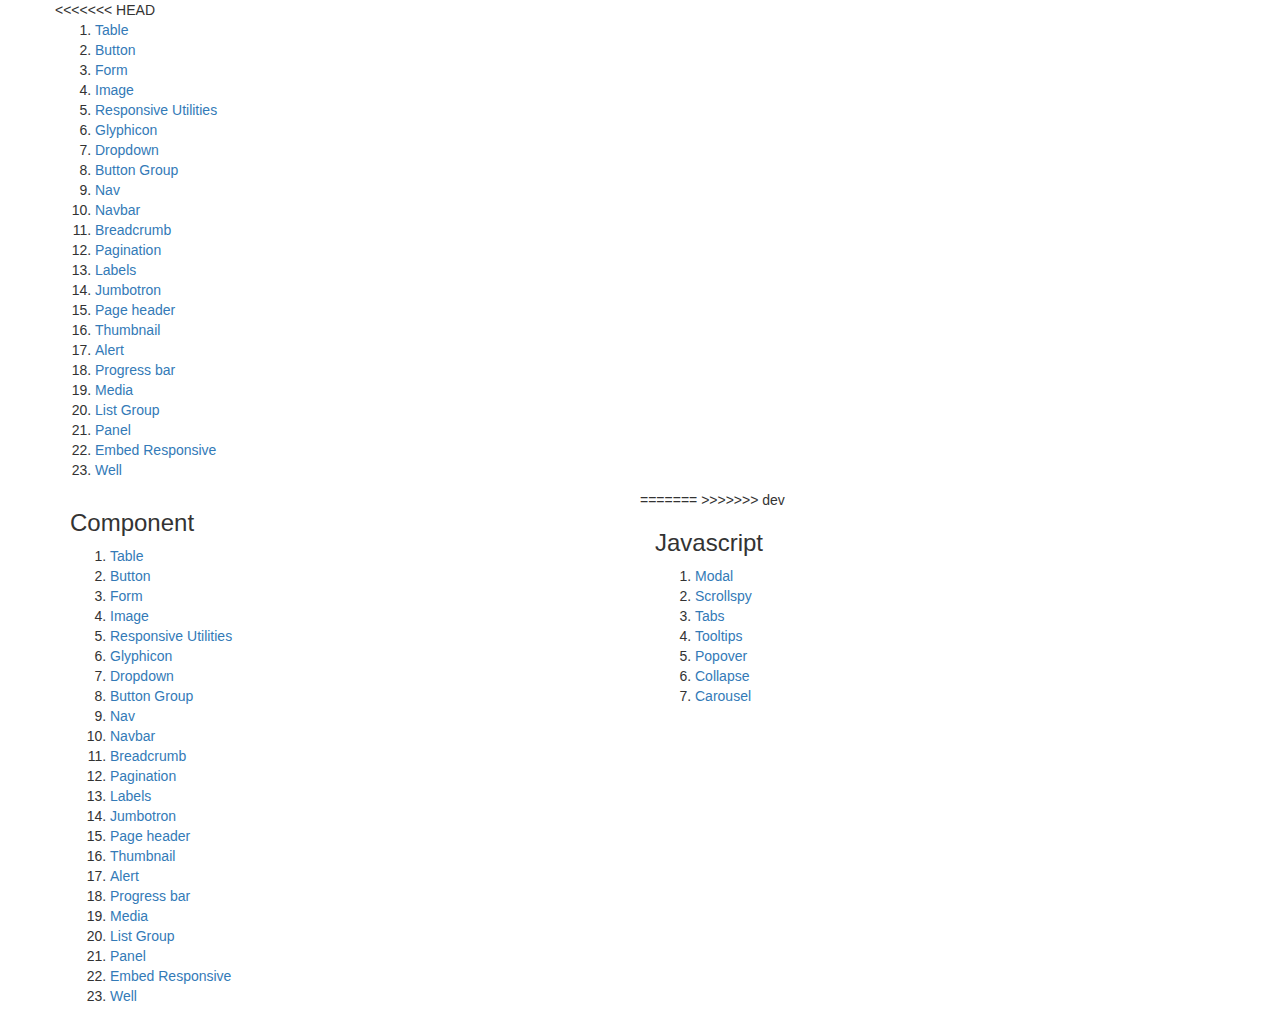
<file: bootstrap3/index.html>
<!DOCTYPE html>
<html lang="en">
<head>
    <meta charset="UTF-8">
    <meta name="viewport" content="width=device-width, initial-scale=1.0">
    <meta http-equiv="X-UA-Compatible" content="ie=edge">
    <link rel="stylesheet" href="./css/bootstrap.min.css">
    <script src="./js/jquery-3.2.1.min.js"></script>
    <script src="./js/bootstrap.min.js"></script>
    <title>streetfood.co.th</title>
</head>
<body>
    <div class="container">
        <div class="row">
<<<<<<< HEAD
            <ol>
                <li><a href="./table.html">Table</a></li>
                <li><a href="./button.html">Button</a></li>
                <li><a href="./form.html">Form</a></li>
                <li><a href="./image.html">Image</a></li>
                <li><a href="./responsive-utilities.html">Responsive Utilities</a></li>
                <li><a href="./glyphicon.html">Glyphicon</a></li>
                <li><a href="./dropdown.html">Dropdown</a></li>
                <li><a href="./button-group.html">Button Group</a></li>
                <li><a href="./nav.html">Nav</a></li>
                <li><a href="./navbar.html">Navbar</a></li>
                <li><a href="./breadcrumb.html">Breadcrumb</a></li>
                <li><a href="./pagination.html">Pagination</a></li>
                <li><a href="./labels.html">Labels</a></li>
                <li><a href="./jumbotron.html">Jumbotron</a></li>
                <li><a href="./page-header.html">Page header</a></li>
                <li><a href="./thumbnail.html">Thumbnail</a></li>
                <li><a href="./alert.html">Alert</a></li>
                <li><a href="./progress-bar.html">Progress bar</a></li>
                <li><a href="./media.html">Media</a></li>
                <li><a href="./list-group.html">List Group</a></li>
                <li><a href="./panel.html">Panel</a></li>
                <li><a href="./embed-responsive.html">Embed Responsive</a></li>
                <li><a href="./well.html">Well</a></li>


            </ol>
=======
            <div class="col-md-6">
                <h3>Component</h3>
                <ol>
                    <li><a href="./table.html">Table</a></li>
                    <li><a href="./button.html">Button</a></li>
                    <li><a href="./form.html">Form</a></li>
                    <li><a href="./image.html">Image</a></li>
                    <li><a href="./responsive-utilities.html">Responsive Utilities</a></li>
                    <li><a href="./glyphicon.html">Glyphicon</a></li>
                    <li><a href="./dropdown.html">Dropdown</a></li>
                    <li><a href="./button-group.html">Button Group</a></li>
                    <li><a href="./nav.html">Nav</a></li>
                    <li><a href="./navbar.html">Navbar</a></li>
                    <li><a href="./breadcrumb.html">Breadcrumb</a></li>
                    <li><a href="./pagination.html">Pagination</a></li>
                    <li><a href="./labels.html">Labels</a></li>
                    <li><a href="./jumbotron.html">Jumbotron</a></li>
                    <li><a href="./page-header.html">Page header</a></li>
                    <li><a href="./thumbnail.html">Thumbnail</a></li>
                    <li><a href="./alert.html">Alert</a></li>
                    <li><a href="./progress-bar.html">Progress bar</a></li>
                    <li><a href="./media.html">Media</a></li>
                    <li><a href="./list-group.html">List Group</a></li>
                    <li><a href="./panel.html">Panel</a></li>
                    <li><a href="./embed-responsive.html">Embed Responsive</a></li>
                    <li><a href="./well.html">Well</a></li>
                </ol>
            </div>
            <div class="col-md-6">
                <h3>Javascript</h3>
                <ol>
                    <li><a href="modal.html">Modal</a></li>
                    <li><a href="scrollspy.html">Scrollspy</a></li>
                    <li><a href="tabs.html">Tabs</a></li>
                    <li><a href="tooltips.html">Tooltips</a></li>
                    <li><a href="popover.html">Popover</a></li>
                    <li><a href="collapse.html">Collapse</a></li>
                    <li><a href="carousel.html">Carousel</a></li>
                </ol>
            </div>
>>>>>>> dev
        </div>
    </div>


</body>
</html>
</file>
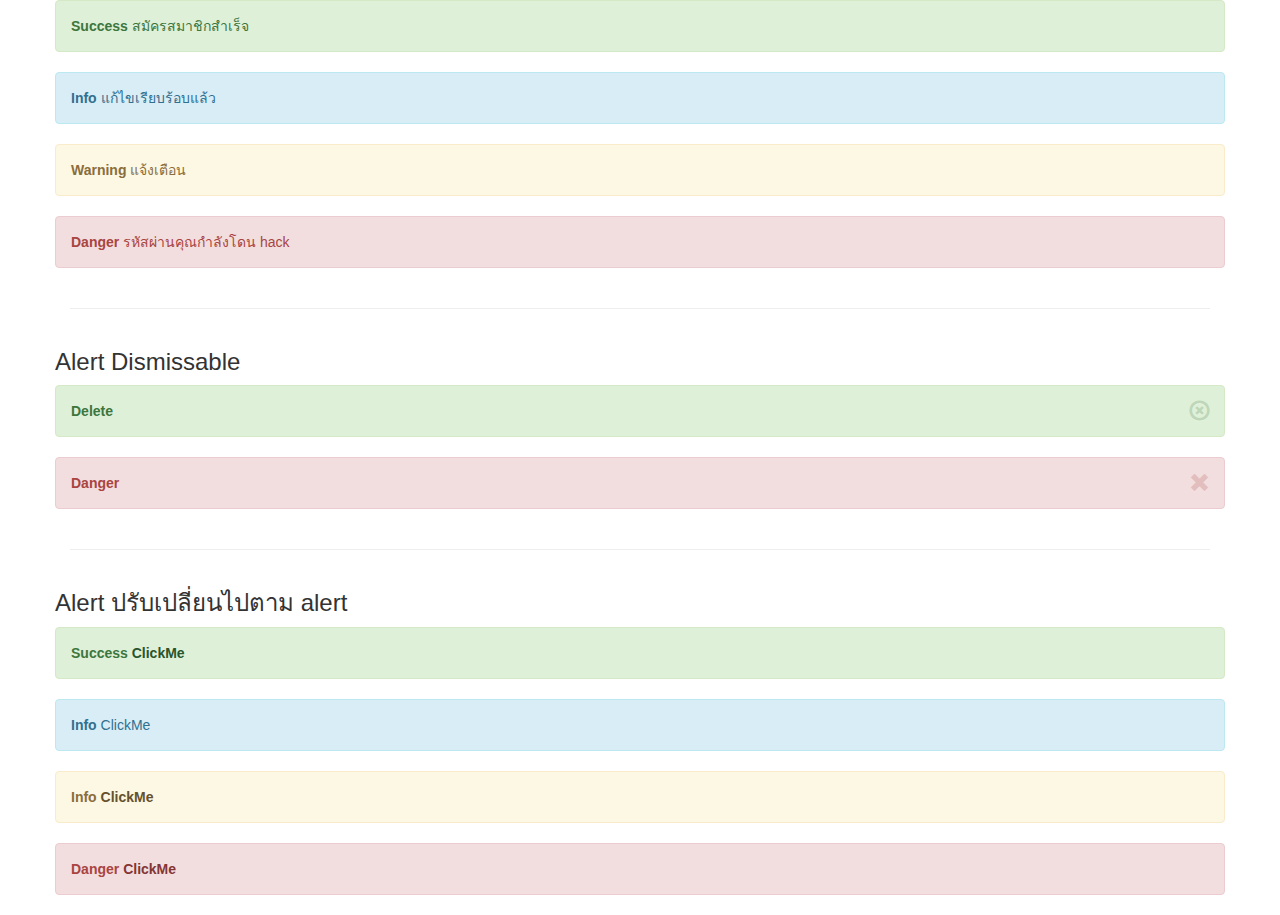
<file: bootstrap3/alert.html>
<!DOCTYPE html>
<html lang="en">
<head>
    <meta charset="UTF-8">
    <meta name="viewport" content="width=device-width, initial-scale=1.0">
    <meta http-equiv="X-UA-Compatible" content="ie=edge">
    <link rel="stylesheet" href="./css/bootstrap.min.css">
    <script src="./js/jquery-3.2.1.min.js"></script>
    <script src="./js/bootstrap.min.js"></script>
    <title>streetfood.co.th</title>
</head>
<body>
    <div class="container">
        <div class="row">
            <div class="alert alert-success">
                <strong>Success</strong> สมัครสมาชิกสำเร็จ
            </div>

            <div class="alert alert-info">
                <strong>Info</strong> แก้ไขเรียบร้อบแล้ว
            </div>
            <div class="alert alert-warning">
                <strong>Warning</strong> แจ้งเตือน
            </div>
            <div class="alert alert-danger">
                <strong>Danger</strong> รหัสผ่านคุณกำลังโดน hack
            </div>
        </div>
        <hr>
        <div class="row">
            <h3>Alert Dismissable</h3>
            <div class="alert alert-success alert-dismissable">
                <!-- Button -->
                <button class="close" type="button" data-dismiss="alert">
                    <span aria-dismiss="true"><i class="glyphicon glyphicon-remove-circle"></i></span>
                </button>
                <!-- Text -->
                <strong>Delete</strong>
            </div>
            <div class="alert alert-danger alert-dismissable">
                <button class="close" type="button" data-dismiss="alert">
                    <span aria-dissmis="true">
                        <i class="glyphicon glyphicon-remove"></i>
                    </span>
                </button>
                <strong>Danger</strong>
            </div>
            
        </div>
        <hr>
        <div class="row">
            <h3>Alert ปรับเปลี่ยนไปตาม alert</h3>
            <div class="alert alert-success">
                <strong>Success</strong>
                <a href="#" class="alert-link">ClickMe</a>
            </div>
            <div class="alert alert-info">
                <strong>Info</strong>
                <a href="#" class="alert-info">ClickMe</a>
            </div>
            <div class="alert alert-warning">
                <strong>Info</strong>
                <a href="#" class="alert-link">ClickMe</a>
            </div>
            <div class="alert alert-danger">
                <strong>Danger</strong>
                <a href="#" class="alert-link">ClickMe</a>
            </div>
        </div>
    </div>
    


</body>
</html>
</file>
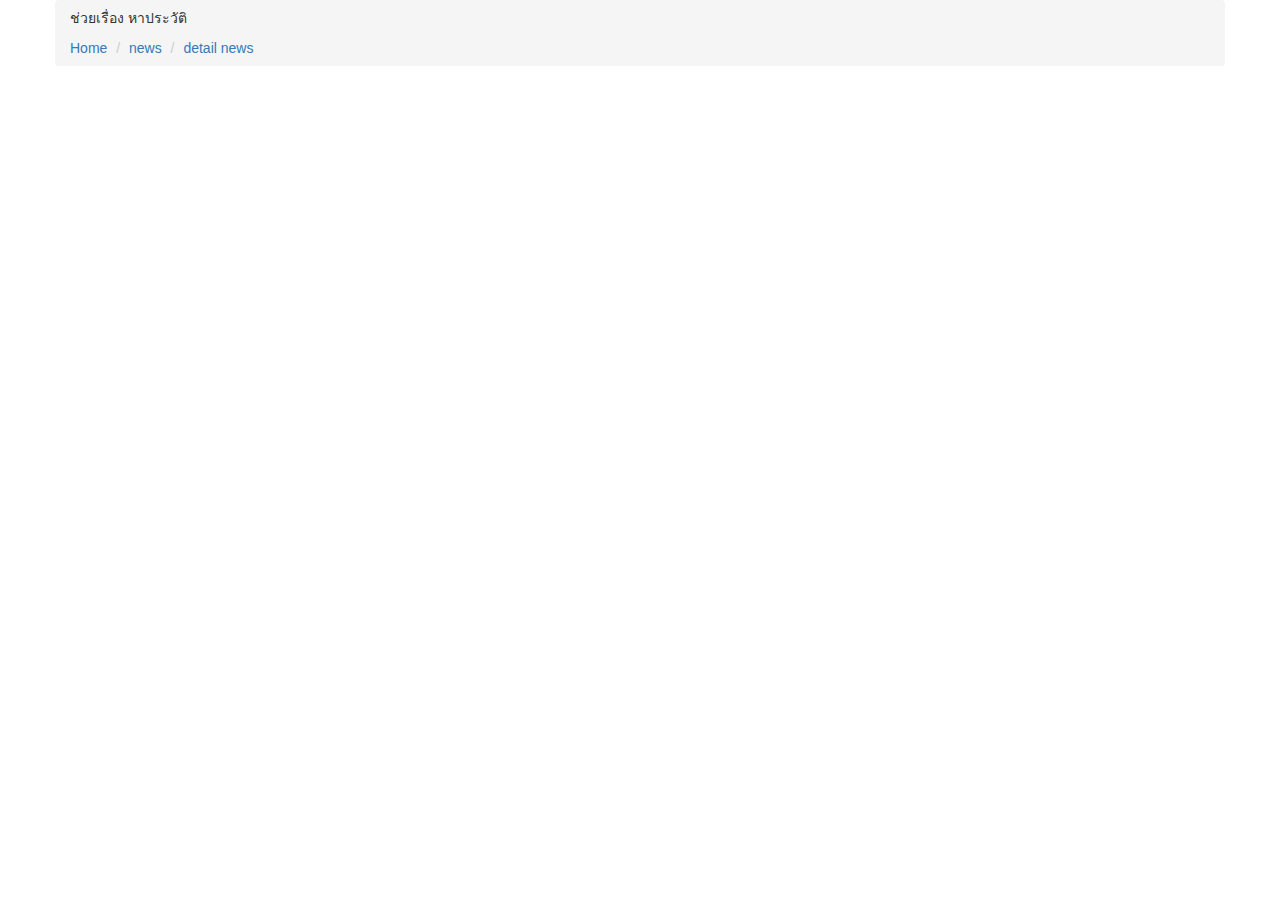
<file: bootstrap3/breadcrumb.html>
<!DOCTYPE html>
<html lang="en">
<head>
    <meta charset="UTF-8">
    <meta name="viewport" content="width=device-width, initial-scale=1.0">
    <meta http-equiv="X-UA-Compatible" content="ie=edge">
    <link rel="stylesheet" href="./css/bootstrap.min.css">
    <script src="./js/jquery-3.2.1.min.js"></script>
    <script src="./js/bootstrap.min.js"></script>
    <title>streetfood.co.th</title>
</head>
<body>
    <div class="container">
        <div class="row">
           <ol class="breadcrumb">
               <p>ช่วยเรื่อง หาประวัติ</p>
               <li><a href="#">Home</a></li>
               <li><a href="#">news</a></li>
               <li><a href="#">detail news</a></li>
           </ol>
        </div>
    </div>
    


</body>
</html>
</file>
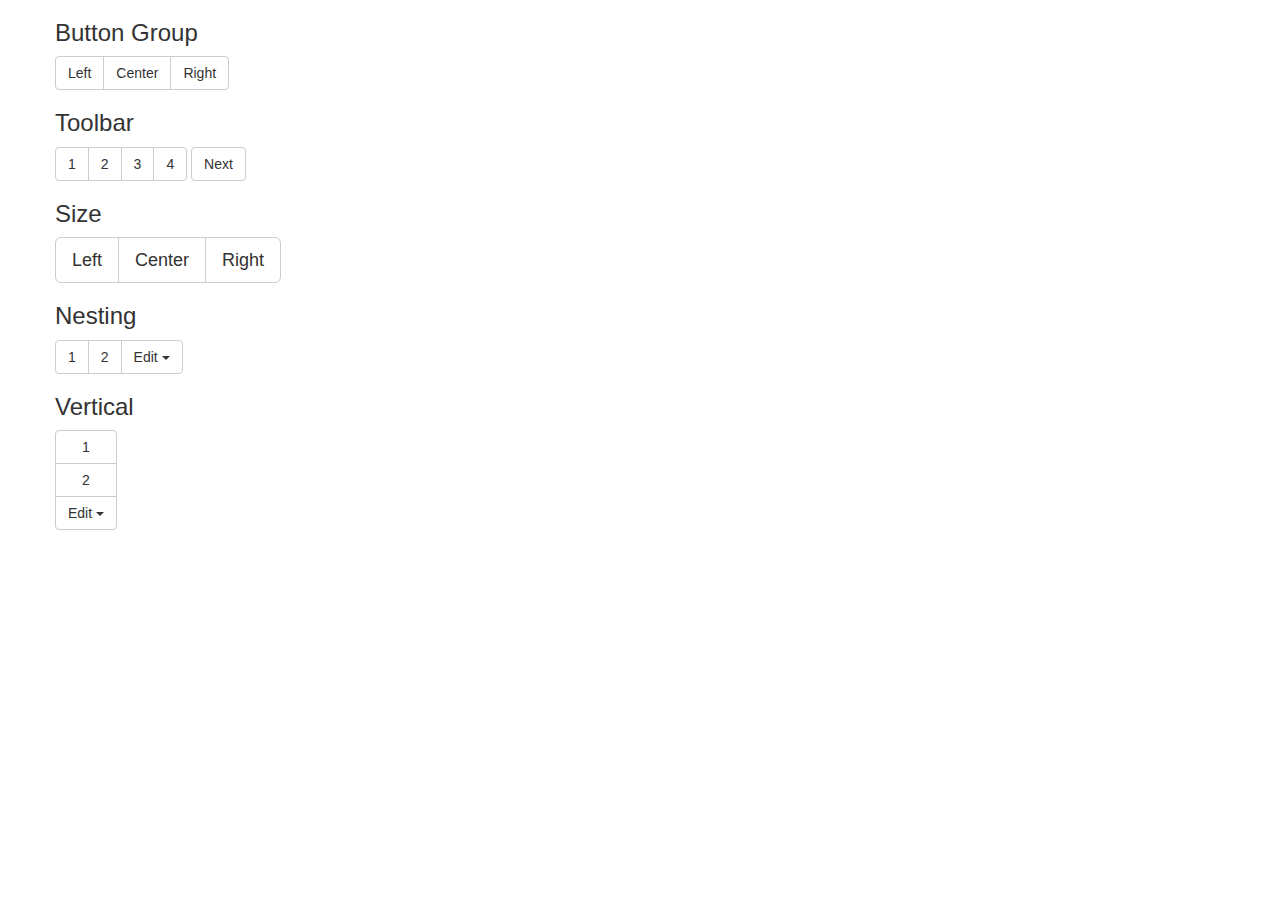
<file: bootstrap3/button-group.html>
<!DOCTYPE html>
<html lang="en">
<head>
    <meta charset="UTF-8">
    <meta name="viewport" content="width=device-width, initial-scale=1.0">
    <meta http-equiv="X-UA-Compatible" content="ie=edge">
    <link rel="stylesheet" href="./css/bootstrap.min.css">
    <script src="./js/jquery-3.2.1.min.js"></script>
    <script src="./js/bootstrap.min.js"></script>
    <title>streetfood.co.th</title>
</head>
<body>
    <div class="container">
        <div class="row">
            <h3>Button Group</h3>
            <div class="btn-group">
                <div class="btn btn-default">Left</div>
                <div class="btn btn-default">Center</div>
                <div class="btn btn-default">Right</div>
            </div>
        </div>
        <div class="row">
            <h3>Toolbar</h3>
            <div class="toolbar">
                <div class="btn-group">
                    <div class="btn btn-default">1</div>
                    <div class="btn btn-default">2</div>
                    <div class="btn btn-default">3</div>
                    <div class="btn btn-default">4</div>
                </div>
                    <div class="btn btn-default">Next</div>
            </div>
        </div>
        <div class="row">
            <h3>Size</h3>
            <div class="btn-group btn-group-lg">
                <div class="btn btn-default">Left</div>
                <div class="btn btn-default">Center</div>
                <div class="btn btn-default">Right</div>
            </div>
        </div>
        <div class="row">
            <h3>Nesting</h3>
            <div class="btn-group">
                <button type="button" class="btn btn-default">1</button>
                <button type="button" class="btn btn-default">2</button>
                <div class="btn-group">
                    <button class="btn btn-default dropdown-toggle" data-toggle="dropdown">
                        Edit <span class="caret"></span>
                    </button>
                    <ul class="dropdown-menu">
                        <li><a href="#">Cat</a></li>
                        <li><a href="#">Dog</a></li>
                    </ul>
                </div>
            </div>
        </div>
        <div class="row">
            <h3>Vertical</h3>
            <div class="btn-group-vertical">
                <button type="button" class="btn btn-default">1</button>
                <button type="button" class="btn btn-default">2</button>
                <div class="btn-group">
                    <button class="btn btn-default dropdown-toggle" data-toggle="dropdown">
                        Edit <span class="caret"></span>
                    </button>
                    <ul class="dropdown-menu">
                        <li><a href="#">Cat</a></li>
                        <li><a href="#">Dog</a></li>
                    </ul>
                </div>
            </div>
        </div>
    </div>
    


</body>
</html>
</file>
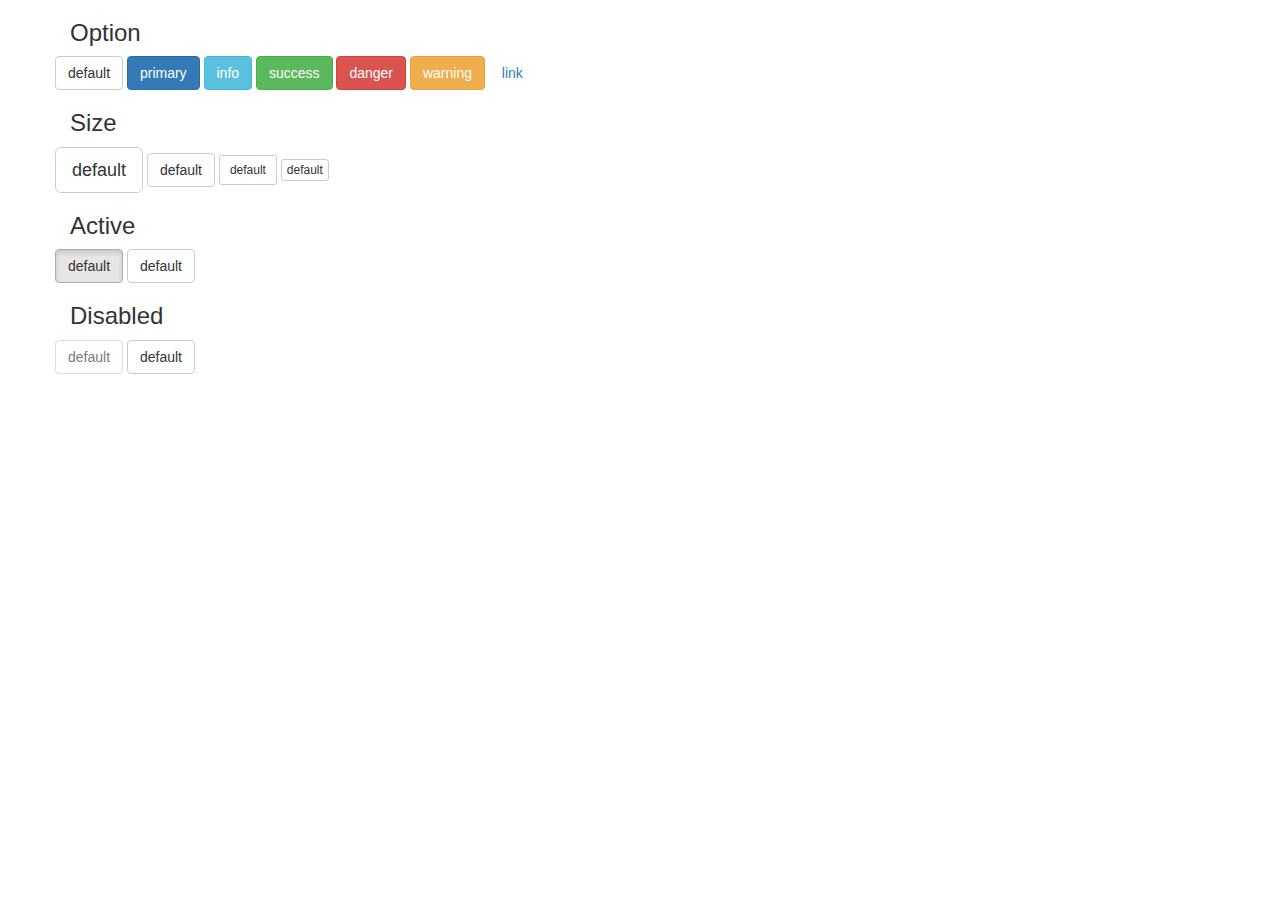
<file: bootstrap3/button.html>
<!DOCTYPE html>
<html lang="en">
<head>
    <meta charset="UTF-8">
    <meta name="viewport" content="width=device-width, initial-scale=1.0">
    <meta http-equiv="X-UA-Compatible" content="ie=edge">
    <link rel="stylesheet" href="./css/bootstrap.min.css">
    <script src="./js/jquery-3.2.1.min.js"></script>
    <script src="./js/bootstrap.min.js"></script>
    <title>streetfood.co.th</title>
</head>
<body>
    <!--<button option size active disabled></button>-->
    <div class="container">
        <h3>Option</h3>
        <div class="row">
           <button class="btn btn-default">default</button>
           <button class="btn btn-primary">primary</button>
           <button class="btn btn-info">info</button>
           <button class="btn btn-success">success</button>
           <button class="btn btn-danger">danger</button>
           <button class="btn btn-warning">warning</button>
           <button class="btn btn-link">link</button>
        </div>

        <h3>Size</h3>
        <div class="row">
           <button class="btn btn-default btn-lg">default</button>
           <button class="btn btn-default btn-md">default</button>
           <button class="btn btn-default btn-sm">default</button>
           <button class="btn btn-default btn-xs">default</button> 
           <!--extra small-->
        </div>

        <h3>Active</h3>
        <div class="row">
           <button class="btn btn-default active">default</button>
           <button class="btn btn-default">default</button>
        </div>
        <h3>Disabled</h3>
        <div class="row">
           <button class="btn btn-default" disabled>default</button>
           <button class="btn btn-default">default</button>
        </div>
    </div>
</body>
</html>
</file>
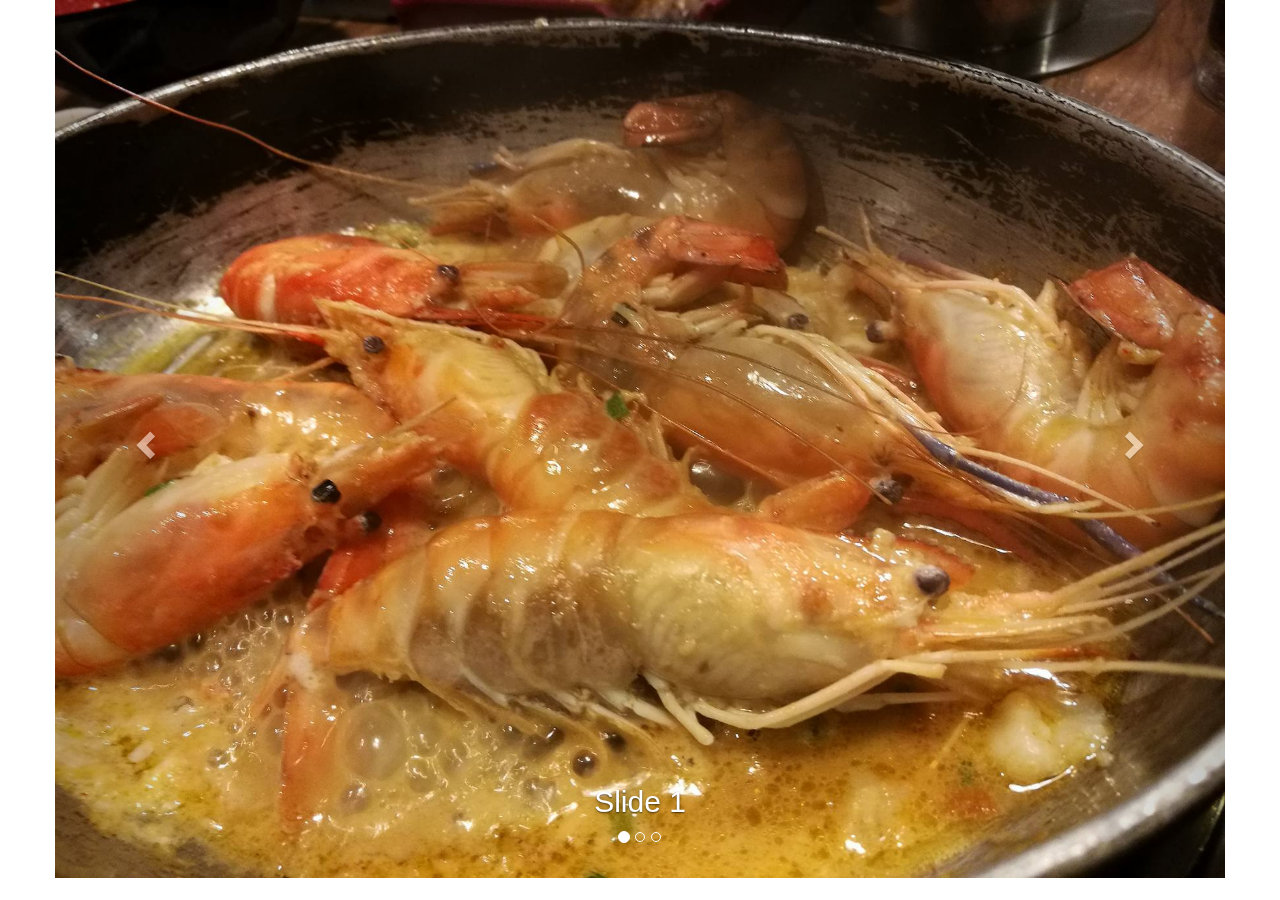
<file: bootstrap3/carousel.html>
<!DOCTYPE html>
<html lang="en">
<head>
    <meta charset="UTF-8">
    <meta name="viewport" content="width=device-width, initial-scale=1.0">
    <meta http-equiv="X-UA-Compatible" content="ie=edge">
    <link rel="stylesheet" href="./css/bootstrap.min.css">
    <script src="./js/jquery-3.2.1.min.js"></script>
    <script src="./js/bootstrap.min.js"></script>
    <title>streetfood.co.th</title>
</head>
<body>
    <div class="container">
        <div class="row">
            <div id="myCarousel" class="carousel slide" data-ride="carousel">
                <!--carousel-indicators-->
                <ol class="carousel-indicators">
                    <li data-target="#myCarousel" data-slide-to="0" class="active"></li>
                    <li data-target="#myCarousel" data-slide-to="1"></li>
                    <li data-target="#myCarousel" data-slide-to="2"></li>
                </ol>

                <!--carousel-inner-->
                <div class="carousel-inner">
                    <div class="item active">
                        <!--image-->
                        <img src="./image/a.jpg">
                        <!--caption-->
                        <div class="carousel-caption">
                            <h2>Slide 1</h2>
                        </div>
                    </div>
                    <div class="item">
                        <img src="./image/b.jpg">
                        <div class="carousel-caption">
                            <h2>Slide 2</h2>
                        </div>
                    </div>
                    <div class="item">
                        <img src="./image/f.jpg">
                        <div class="carousel-caption">
                            <h2>Slide 3</h2>
                        </div>
                    </div>
                </div><!--End Carousel Inner-->

                <!--carousel-control-->
                <a href="#myCarousel" class="left carousel-control" data-slide="prev">
                    <span class="glyphicon glyphicon-chevron-left"></span>
                </a>
                <a href="#myCarousel" class="right carousel-control" data-slide="next">
                    <span class="glyphicon glyphicon-chevron-right"></span>
                </a>

            </div><!--End Carousel Slide-->
        </div>
    </div>


</body>
</html>
</file>
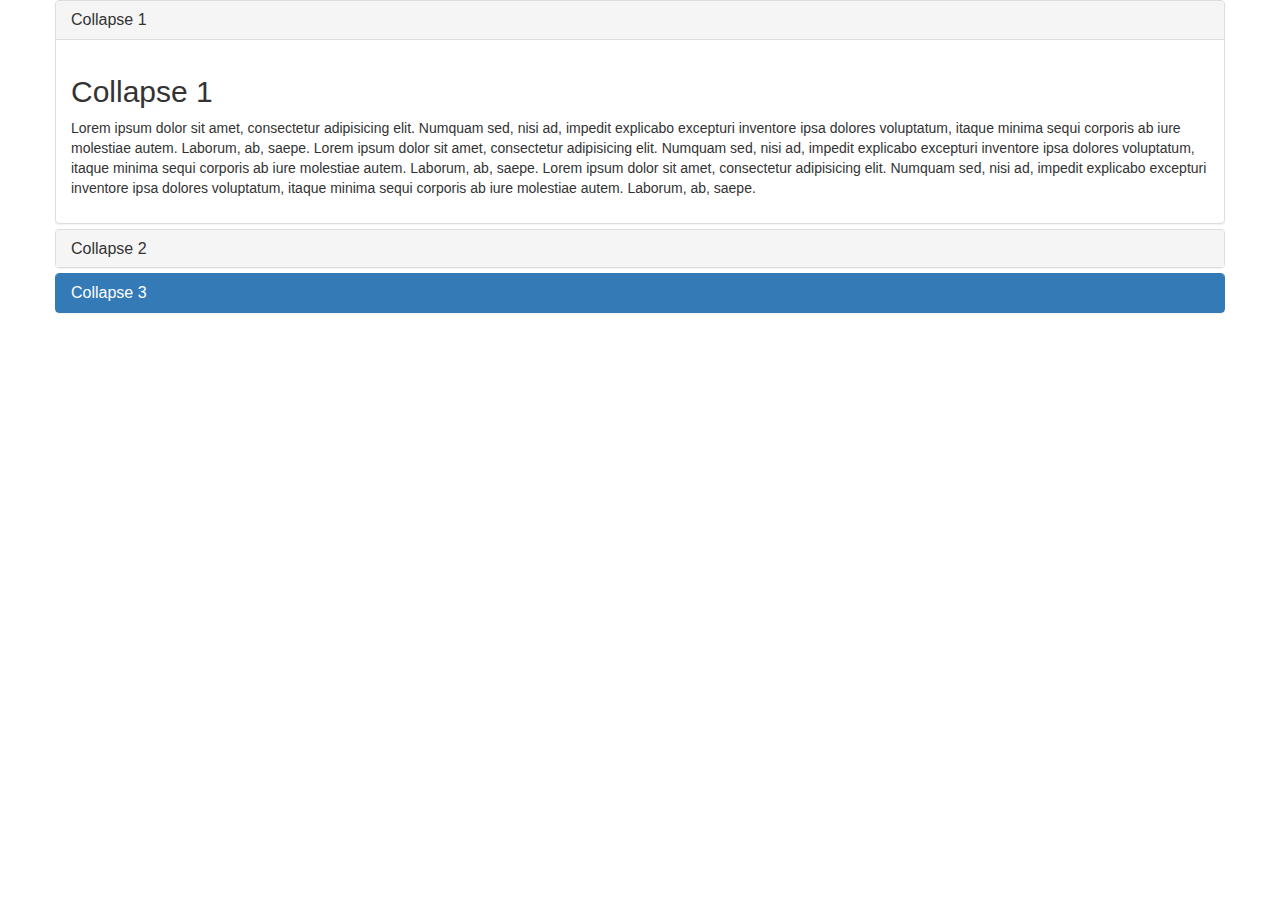
<file: bootstrap3/collapse.html>
<!DOCTYPE html>
<html lang="en">
<head>
    <meta charset="UTF-8">
    <meta name="viewport" content="width=device-width, initial-scale=1.0">
    <meta http-equiv="X-UA-Compatible" content="ie=edge">
    <link rel="stylesheet" href="./css/bootstrap.min.css">
    <script src="./js/jquery-3.2.1.min.js"></script>
    <script src="./js/bootstrap.min.js"></script>
    <title>streetfood.co.th</title>
</head>
<body>
    <div class="container">
        <div class="row">
            <div id="myCollapse" class="panel-group">
                <!--collapse 1-->
                <div class="panel panel-default">
                    <div class="panel-heading">
                        <h2 class="panel-title">
                            <a href="#coll-1" data-toggle="collapse" data-parent="#myCollapse">
                                Collapse 1
                            </a>
                        </h2>
                    </div>
                    <div id="coll-1" class="panel-collapse collapse in fade">
                        <div class="panel-body">
                            <h2>Collapse 1</h2>
                            <p>
                                Lorem ipsum dolor sit amet, consectetur adipisicing elit. Numquam sed, nisi ad, impedit explicabo excepturi inventore ipsa dolores voluptatum, itaque minima sequi corporis ab iure molestiae autem. Laborum, ab, saepe.
                                Lorem ipsum dolor sit amet, consectetur adipisicing elit. Numquam sed, nisi ad, impedit explicabo excepturi inventore ipsa dolores voluptatum, itaque minima sequi corporis ab iure molestiae autem. Laborum, ab, saepe.
                                Lorem ipsum dolor sit amet, consectetur adipisicing elit. Numquam sed, nisi ad, impedit explicabo excepturi inventore ipsa dolores voluptatum, itaque minima sequi corporis ab iure molestiae autem. Laborum, ab, saepe.
                            </p>
                        </div>
                    </div>
                </div>
                <!--collapse 2-->
                <div class="panel panel-default">
                    <div class="panel-heading">
                        <h2 class="panel-title">
                            <a href="#coll-2" data-toggle="collapse" dara-parent="#myCollapse">
                                Collapse 2
                            </a>
                        </h2>
                    </div>
                    <div id="coll-2" class="panel-collapse collapse fade">
                        <div class="panel-body">
                            <h2>Collapse 2</h2>
                            <p>
                                Lorem ipsum dolor sit amet, consectetur adipisicing elit. Et repellat, veritatis esse repudiandae magni, illo facere iusto dicta voluptatibus. Eveniet neque voluptatum ipsam, nobis ipsum voluptas, enim placeat libero optio.
                                Lorem ipsum dolor sit amet, consectetur adipisicing elit. Et repellat, veritatis esse repudiandae magni, illo facere iusto dicta voluptatibus. Eveniet neque voluptatum ipsam, nobis ipsum voluptas, enim placeat libero optio.
                                Lorem ipsum dolor sit amet, consectetur adipisicing elit. Et repellat, veritatis esse repudiandae magni, illo facere iusto dicta voluptatibus. Eveniet neque voluptatum ipsam, nobis ipsum voluptas, enim placeat libero optio.
                            </p>
                        </div>
                    </div>
                </div>
                <!--collapse 3-->
                <div class="panel panel-primary">
                    <div class="panel-heading">
                        <h2 class="panel-title">
                            <a href="#coll-3" data-toggle="collapse" data-parent="#myCollapse">
                                Collapse 3
                            </a>
                        </h2>
                    </div>
                    <div id="coll-3" class="panel-collapse collapse fade">
                        <div class="panel-body">
                            <h2>Collapse 3</h2>
                            <p>
                                Lorem ipsum dolor sit amet, consectetur adipisicing elit. Et repellat, veritatis esse repudiandae magni, illo facere iusto dicta voluptatibus. Eveniet neque voluptatum ipsam, nobis ipsum voluptas, enim placeat libero optio.
                                Lorem ipsum dolor sit amet, consectetur adipisicing elit. Et repellat, veritatis esse repudiandae magni, illo facere iusto dicta voluptatibus. Eveniet neque voluptatum ipsam, nobis ipsum voluptas, enim placeat libero optio.
                                Lorem ipsum dolor sit amet, consectetur adipisicing elit. Et repellat, veritatis esse repudiandae magni, illo facere iusto dicta voluptatibus. Eveniet neque voluptatum ipsam, nobis ipsum voluptas, enim placeat libero optio.
                            </p>
                        </div>
                    </div>
                </div>
            </div>
        </div>
    </div>


</body>
</html>
</file>
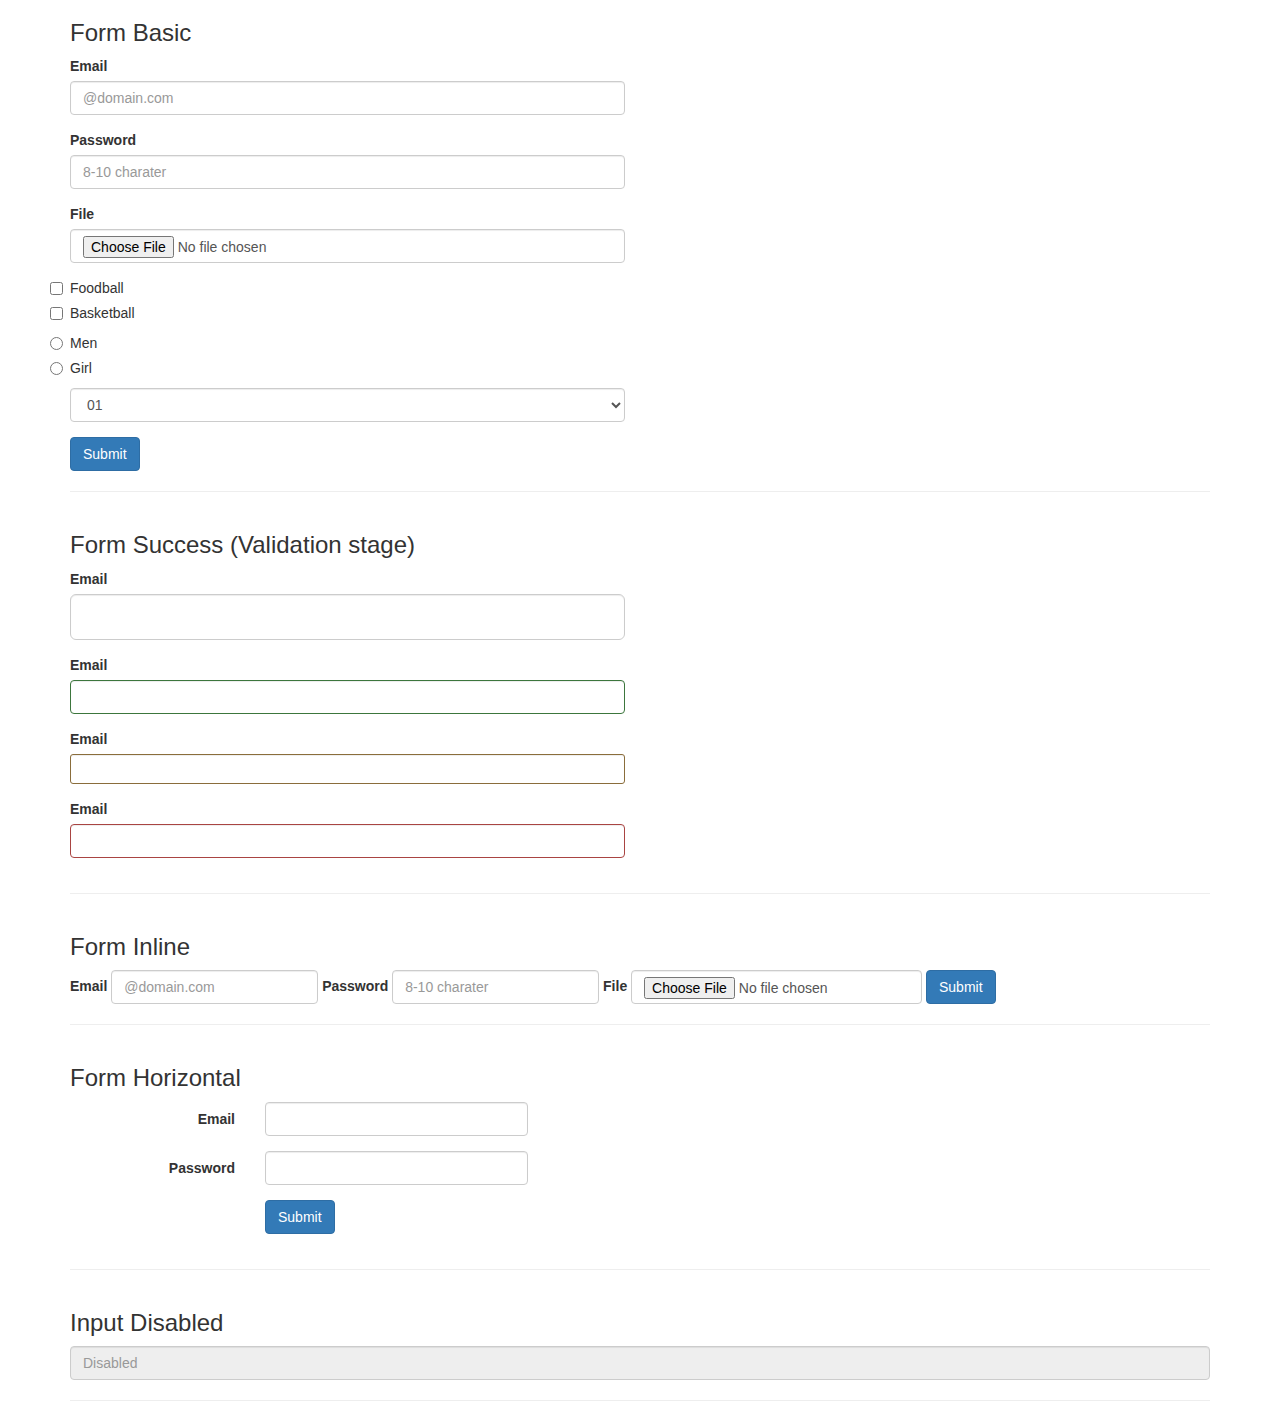
<file: bootstrap3/form.html>
<!DOCTYPE html>
<html lang="en">
<head>
    <meta charset="UTF-8">
    <meta name="viewport" content="width=device-width, initial-scale=1.0">
    <meta http-equiv="X-UA-Compatible" content="ie=edge">
    <link rel="stylesheet" href="./css/bootstrap.min.css">
    <script src="./js/jquery-3.2.1.min.js"></script>
    <script src="./js/bootstrap.min.js"></script>
    <title>streetfood.co.th</title>
</head>
<body>
    <div class="container">
        <div class="row">
            <div class="col-md-6">
                <h3>Form Basic</h3>
                <form class="form">
                    <div class="form-group">
                        <label>Email</label>
                        <input type="email" class="form-control" placeholder="@domain.com">
                    </div>
                    <div class="form-group">
                        <label>Password</label>
                        <input type="password" class="form-control" placeholder="8-10 charater">
                    </div>
                    <div class="form-group">
                        <label>File</label>
                        <input type="file" class="form-control">
                    </div>
                    <div class="checkbox">
                        <input type="checkbox"> Foodball
                    </div>
                    <div class="checkbox">
                        <input type="checkbox"> Basketball
                    </div>
                    <div class="radio">
                        <input type="radio"> Men
                    </div>
                    <div class="radio">
                        <input type="radio"> Girl
                    </div>
                    <div class="form-group">
                        <select class="form-control">
                            <option>01</option>
                            <option>02</option>
                            <option>03</option>
                            <option>04</option>
                        </select>
                    </div>
                
                    <button type="submit" class="btn btn-primary">Submit</button>
                </form>
            </div>
        </div>
        <hr>
        <div class="row">
            <div class="col-md-6">
                <h3>Form Success (Validation stage)</h3>
                <div class="form">
                    <div class="form-group has-default">
                        <label>Email</label>
                        <input type="text" class="form-control input-lg">
                    </div>
                    <div class="form-group has-success">
                        <label>Email</label>
                        <input type="text" class="form-control input-md">
                    </div>
                    <div class="form-group has-warning">
                        <label>Email</label>
                        <input type="text" class="form-control input-sm">
                    </div>
                    <div class="form-group has-error">
                        <label>Email</label>
                        <input type="text" class="form-control">
                    </div>
                </div>
            </div>
        </div>
        <hr>
        <div class="row">
            <div class="col-md-12">
                <h3>Form Inline</h3>
               <form class="form-inline">
                    <div class="form-group">
                        <label>Email</label>
                        <input type="email" class="form-control" placeholder="@domain.com">
                    </div>
                    <div class="form-group">
                        <label>Password</label>
                        <input type="password" class="form-control" placeholder="8-10 charater">
                    </div>
                    <div class="form-group">
                        <label>File</label>
                        <input type="file" class="form-control">
                    </div>
                    <button type="submit" class="btn btn-primary">Submit</button>
                </form>
            </div>
        </div>
        <hr>
        <div class="row">
            <div class="col-md-12">
                <h3>Form Horizontal</h3>
                <form class="form-horizontal">
                    <div class="form-group">
                        <label class="col-md-2 control-label">Email</label>
                        <div class="col-md-3">
                            <input type="email" class="form-control">
                        </div>
                    </div>
                    <div class="form-group">
                        <label class="col-md-2 control-label">Password</label>
                        <div class="col-md-3">
                            <input type="password" class="form-control">
                        </div>
                    </div>
                    <div class="form-group">
                        <div class="col-md-2"></div>
                        <div class="col-md-3">
                            <button type="submit" class="btn btn-primary">Submit</button>
                        </div>
                    </div>
                </form>
            </div>
        </div>
        <hr>
        <div class="row">
            <div class="col-md-12">
                <h3>Input Disabled</h3>
                <input type="text" class="form-control" placeholder="Disabled" disabled>
            </div>
        </div>
        <hr>
    </div>
</body>
</html>
</file>
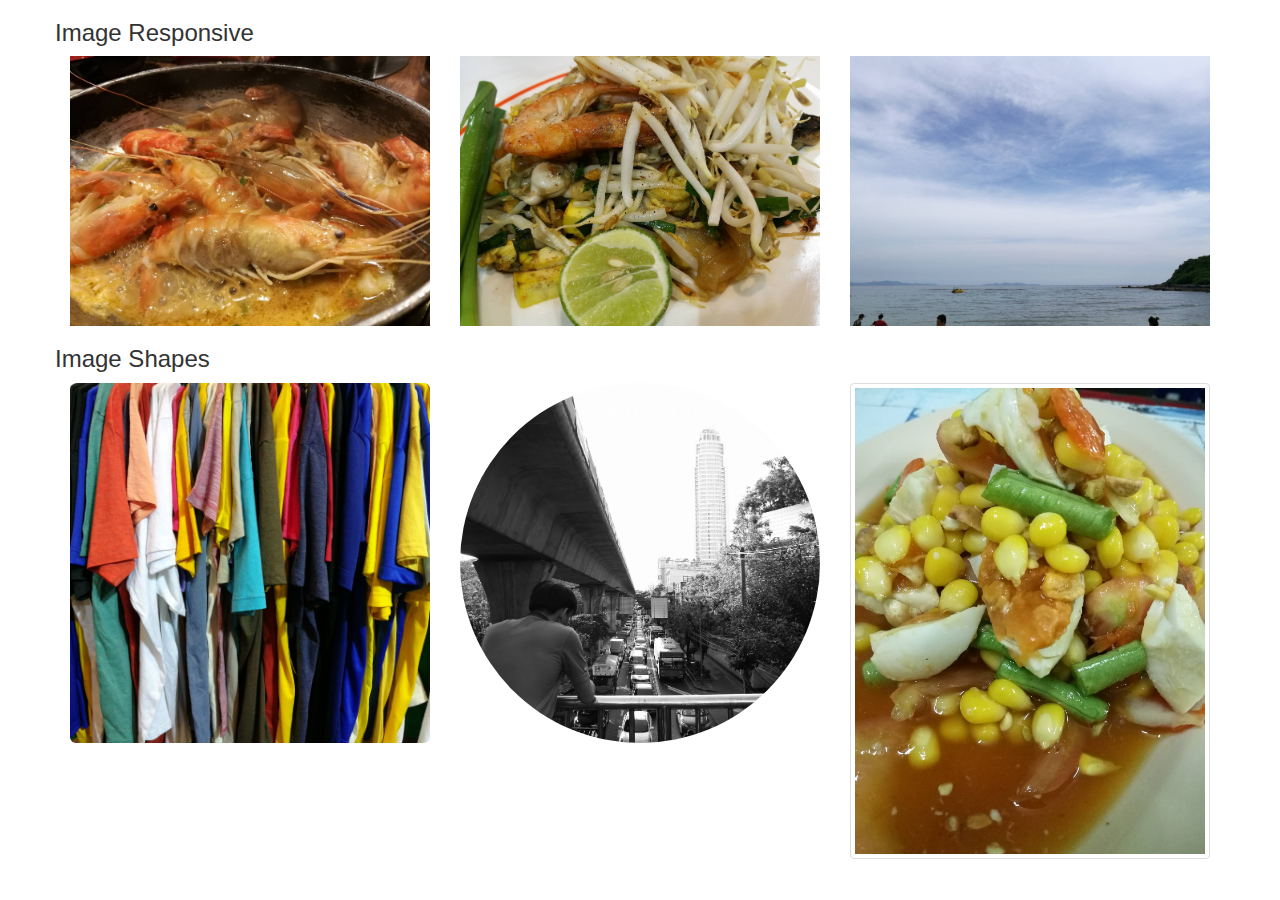
<file: bootstrap3/image.html>
<!DOCTYPE html>
<html lang="en">
<head>
    <meta charset="UTF-8">
    <meta name="viewport" content="width=device-width, initial-scale=1.0">
    <meta http-equiv="X-UA-Compatible" content="ie=edge">
    <link rel="stylesheet" href="./css/bootstrap.min.css">
    <script src="./js/jquery-3.2.1.min.js"></script>
    <script src="./js/bootstrap.min.js"></script>
    <title>streetfood.co.th</title>
</head>
<body>
    <div class="container">
        <div class="row">
            <h3>Image Responsive</h3>
            <div class="col-md-4">
                <img src="./image/a.jpg" class="img-responsive">
            </div>
            <div class="col-md-4">
                <img src="./image/b.jpg" class="img-responsive">
            </div>
            <div class="col-md-4">
                <img src="./image/f.jpg" class="img-responsive">
            </div>

        </div>
        <div class="row">
            <h3>Image Shapes</h3>
            <div class="col-md-4">
                <img src="./image/c.jpg" class="img-responsive img-rounded">
            </div>
            <div class="col-md-4">
                <img src="./image/d.jpg" class="img-responsive img-circle">
            </div>
            <div class="col-md-4">
                <img src="./image/e.jpg" class="img-responsive img-thumbnail">
            </div>

        </div>
    </div>
    


</body>
</html>
</file>
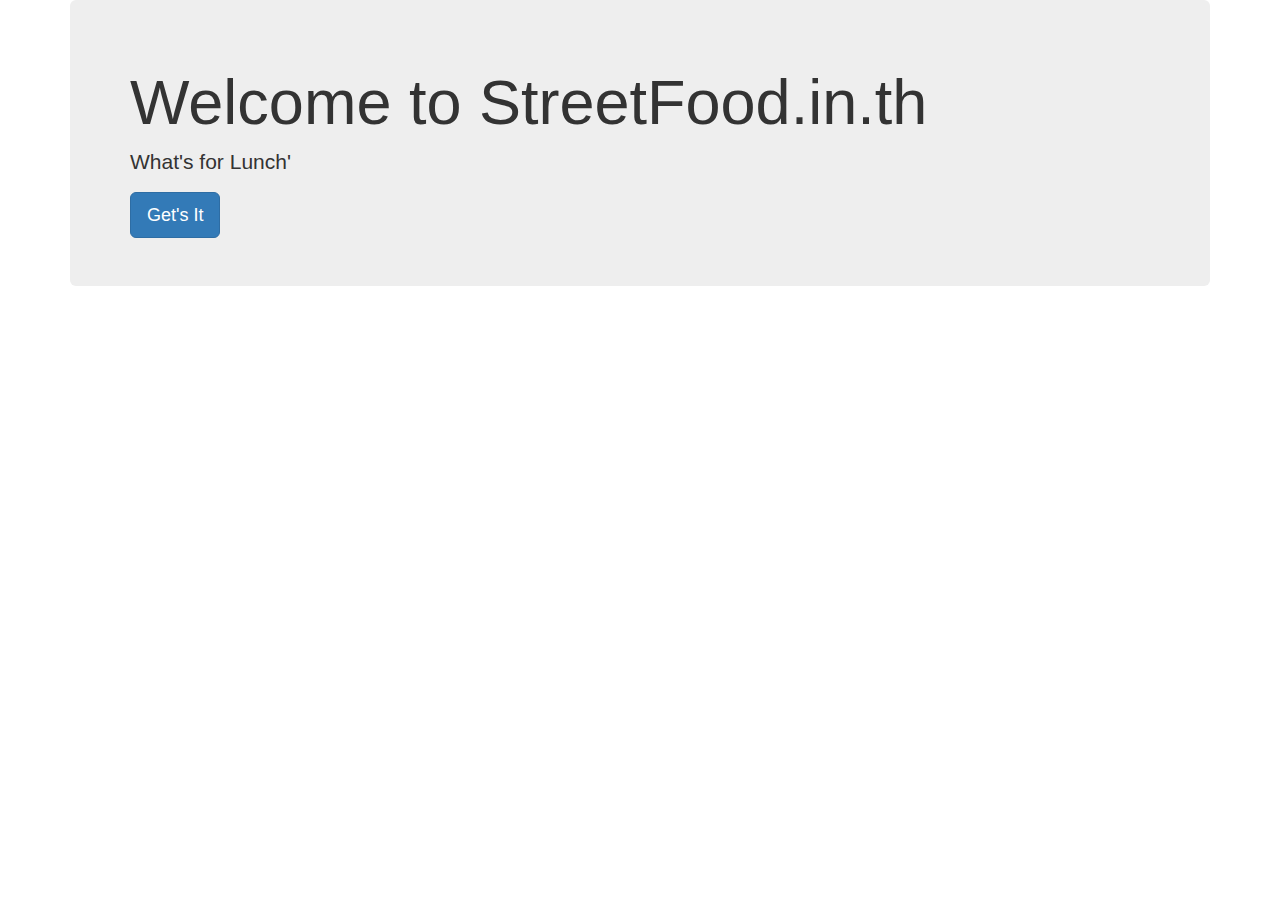
<file: bootstrap3/jumbotron.html>
<!DOCTYPE html>
<html lang="en">
<head>
    <meta charset="UTF-8">
    <meta name="viewport" content="width=device-width, initial-scale=1.0">
    <meta http-equiv="X-UA-Compatible" content="ie=edge">
    <link rel="stylesheet" href="./css/bootstrap.min.css">
    <script src="./js/jquery-3.2.1.min.js"></script>
    <script src="./js/bootstrap.min.js"></script>
    <title>streetfood.co.th</title>
</head>
<body>
    <div class="container">
        <div class="jumbotron">
            <h1>Welcome to StreetFood.in.th</h1>
            <p>What's for Lunch'</p>
            <button type="button" class="btn btn-primary btn-lg">Get's It</button>
        </div>
         
    </div>
    


</body>
</html>
</file>
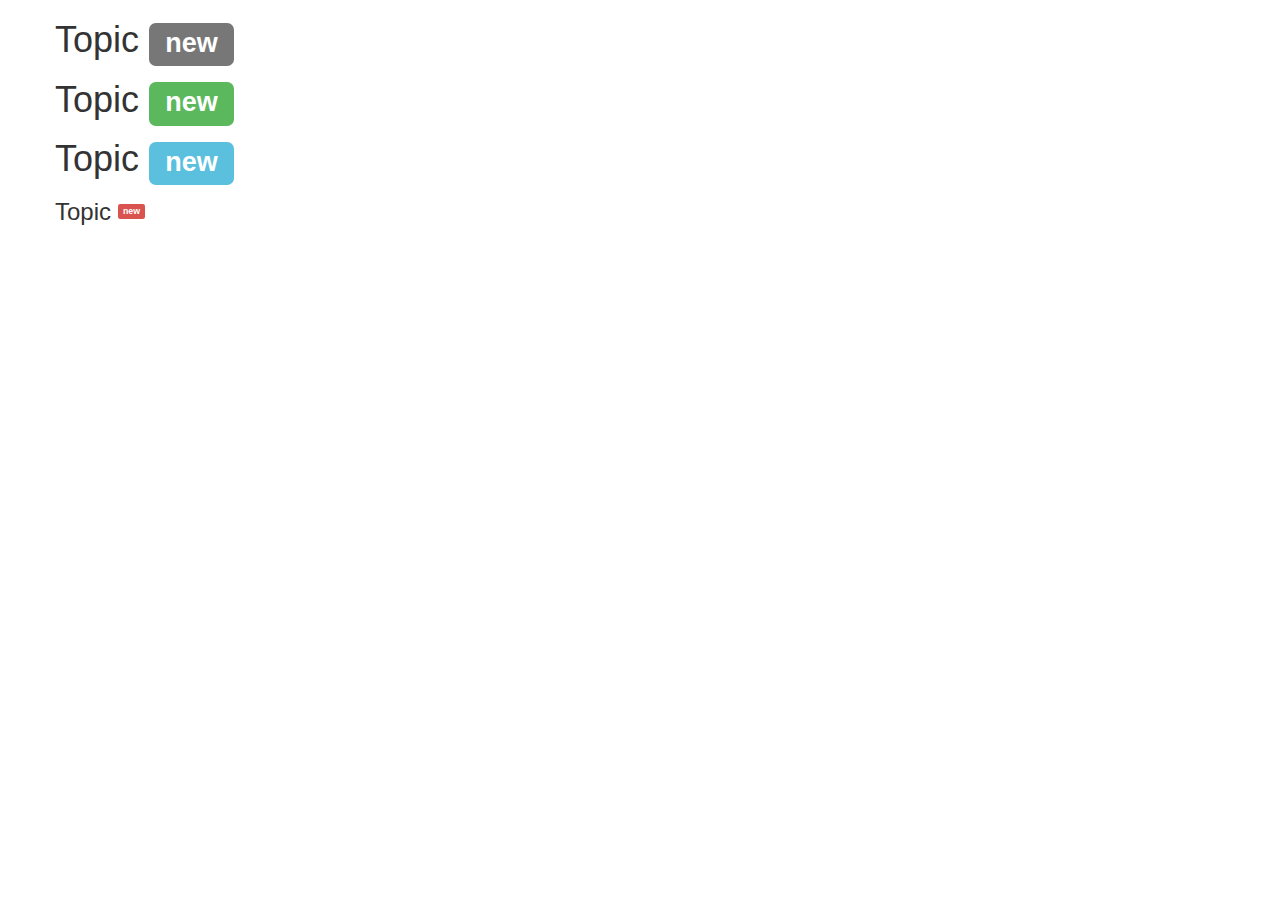
<file: bootstrap3/labels.html>
<!DOCTYPE html>
<html lang="en">
<head>
    <meta charset="UTF-8">
    <meta name="viewport" content="width=device-width, initial-scale=1.0">
    <meta http-equiv="X-UA-Compatible" content="ie=edge">
    <link rel="stylesheet" href="./css/bootstrap.min.css">
    <script src="./js/jquery-3.2.1.min.js"></script>
    <script src="./js/bootstrap.min.js"></script>
    <title>streetfood.co.th</title>
</head>
<body>
    <div class="container">
        <div class="row">
            <h1>Topic <span class="label label-default">new</span></h1>
            <h1>Topic <span class="label label-success">new</span></h1>
            <h1>Topic <span class="label label-info">new</span></h1>
            <h3>
                Topic <small><sup><span class="label label-danger">new</span></sup></small>
            </h3>
        </div>
    </div>
    


</body>
</html>
</file>
